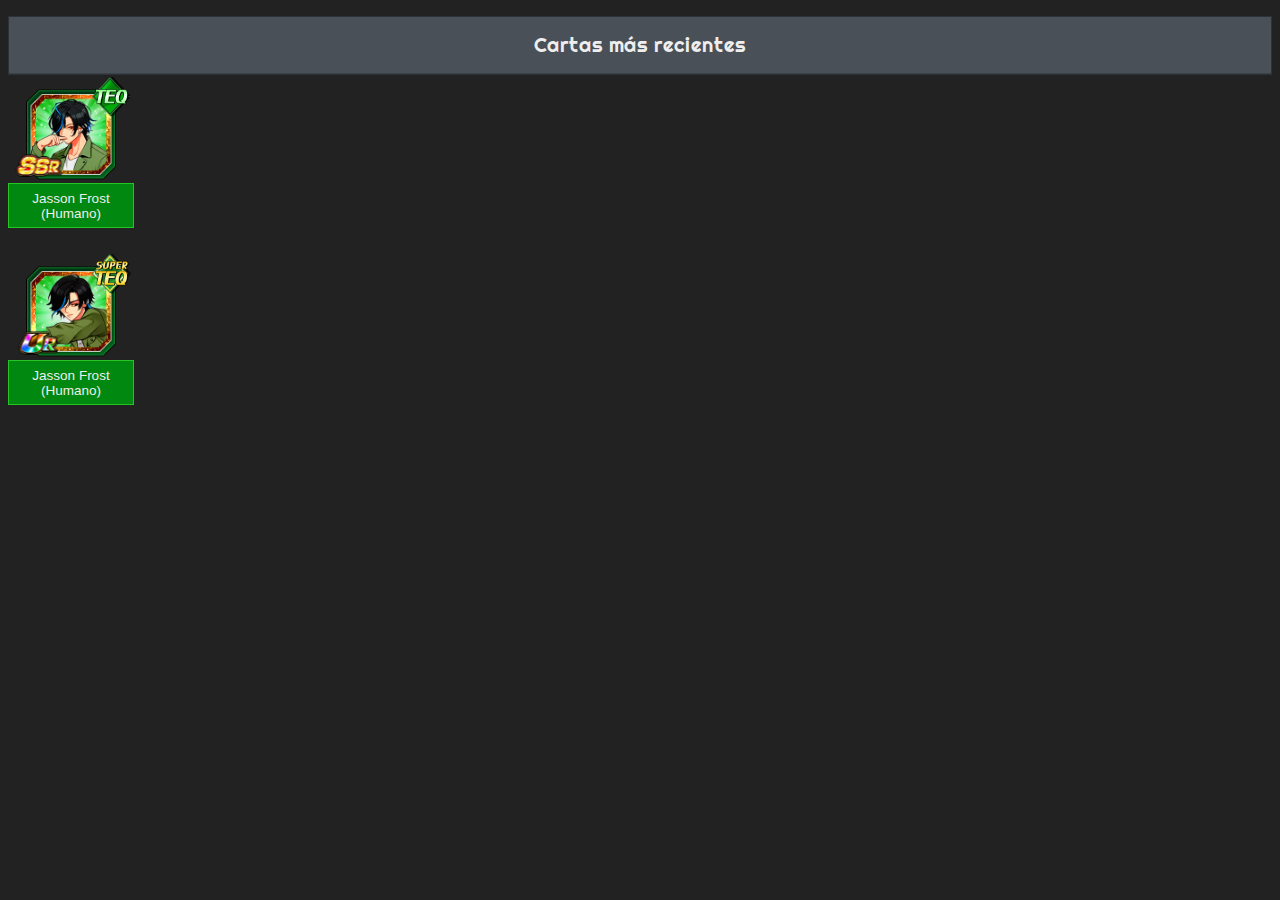
<file: index.html>
<!DOCTYPE html>
<html lang="es">
<head>
    <meta charset="UTF-8">
    <link rel="stylesheet" href="style.css">
    <title>X4 Heroes Wiki</title>
</head>

<body class="dark loaded" data-v-app="" czshortcut-listen="true">
        <div class="col-12 mt-3">
            <div id="recent-cards" class="card">
                <h5 class="card-header text-center righteous">Cartas más recientes</h5>
            </div>
            <div class="card-body">
                <div class="row align-items-center justify-content-center">
                    <div class="col-auto">
                        <a class="card-thumb-wrapper" href="Card00001.html" style="width: 126px; height: 153;">
                            <div class="card-thumb" style="transform: scale(0.9);">
                                <!--v-if-->
                                <img class="card-thumb-bg" src="thumb/TEQ.png" loading="lazy" alt="">
                                <!--v-if-->
                                <img class="card-thumb-character" src="Cards/card_00001_thumb.png" loading="lazy" alt="Thumbnail image for Jasson Frost">
                                <!--v-if-->
                                <img class="card-rarity" src="Rarity/cha_rare_sm_ssr.png" loading="lazy">
                                <img class="card-element" src="Type/TEQ_icon.png" loading="lazy">
                                <!--v-if-->
                                <!--v-if-->
                                <!--v-if-->
                                <div class="card-info-box dokkan-box teq">
                                    <span style="font-size: 15px;">Jasson Frost (Humano)</span>
                                </div>
                            </div>
                        </a>
                    </div>
                    <div class="col-auto">
                        <a class="card-thumb-wrapper" href="Card00002.html" style="width: 126px; height: 153;">
                            <div class="card-thumb" style="transform: scale(0.9);">
                                <!--v-if-->
                                <img class="card-thumb-bg" src="thumb/TEQ.png" loading="lazy" alt="">
                                <!--v-if-->
                                <img class="card-thumb-character" src="Cards/card_00002_thumb.png" loading="lazy" alt="Thumbnail image for Jasson Frost">
                                <!--v-if-->
                                <img class="card-rarity" src="Rarity/cha_rare_sm_ur.png" loading="lazy">
                                <img class="card-element" src="Type/STEQ_icon.png" loading="lazy">
                                <!--v-if-->
                                <!--v-if-->
                                <!--v-if-->
                                <div class="card-info-box dokkan-box teq">
                                    <span style="font-size: 15px;">Jasson Frost (Humano)</span>
                                </div>
                            </div>
                        </a>
                </div>
            </div>
        </div>
    </div>
</body>
</file>
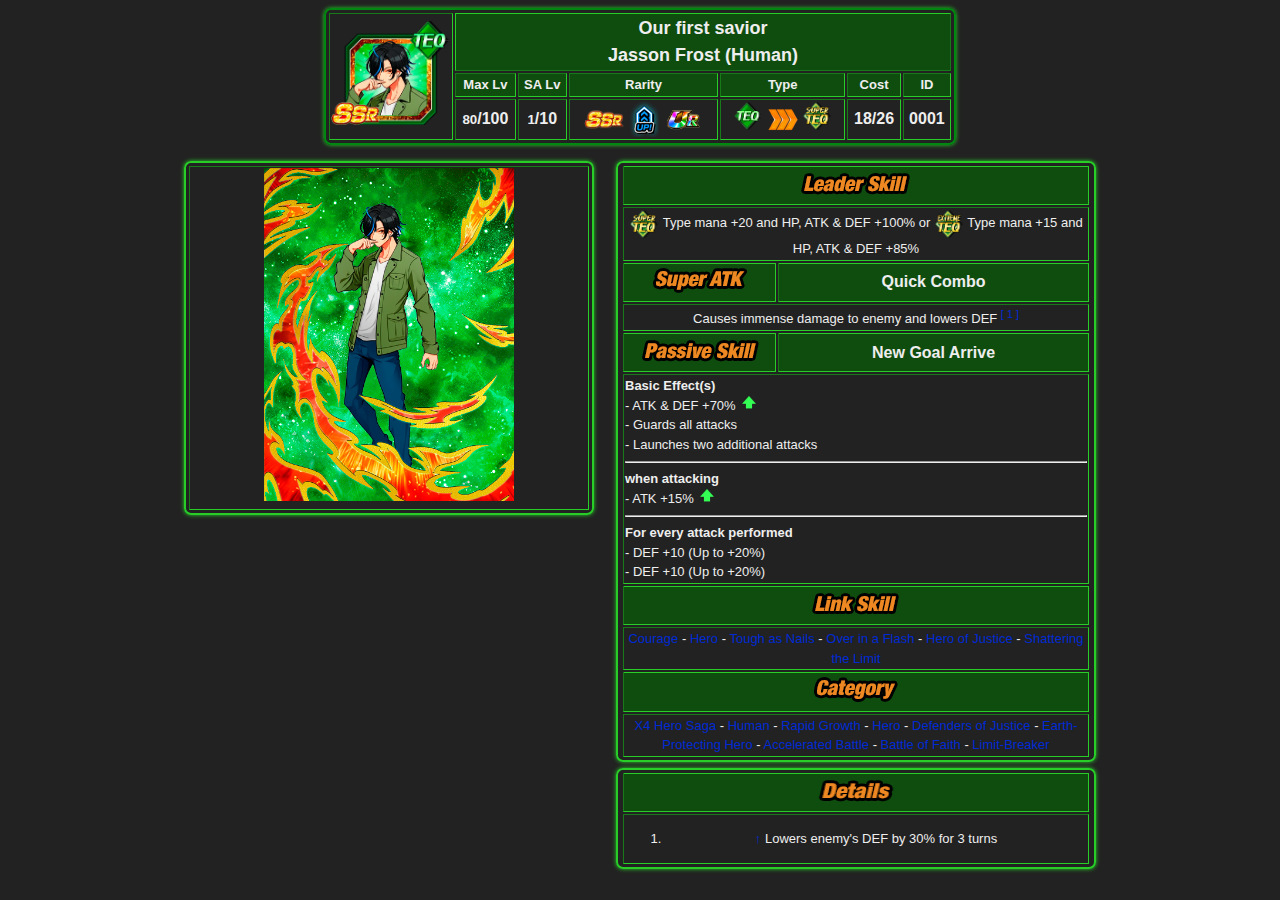
<file: Card 00001.html>
<!DOCTYPE html>
<html lang="es">

<head>
    <meta charset="UTF-8">
    <link rel="stylesheet" href="style.css">
    <title>Our first savior Jasson Frost (Human)</title>
</head>
<body class="dark loaded">
    <table style="padding: 1px; border: 2px solid #008811;border-radius: 7px;-moz-border-radius: 7px;-webkit-border-radius: 7px;box-shadow: 0 0 4px #28CD28;" border="2" align="center" width="50%">
    <tbody>
        <tr>
            <td style="width: 100px; border-color: #28CD28" rowspan="3">
                <span>
                    <a>
                        <img src="Cards/card_00001_icon.png" decoding="async" loading="lazy" width="120" height="105" data-image-name="Card 1 thumb.png" data-image-key="card_1_thumb.png" data-relevant="1" data-scr="Cards/Placeholder_Icon.png">
                    </a>
                </span>
            </td>
            <td style="border-style: outset; border-color: #28CD28; font-size: large; background: #0f4d0f;" colspan="6">
                <center>
                    <b>Our first savior<br> Jasson Frost (Human)</b>
                </center>
            </td>
        </tr>
        <tr>
            <td style="font-size: small; background: #0f4d0f; border-color: #28CD28">
                <center>
                    <b>Max Lv</b>
                </center>
            </td>
            <td style="font-size: small; background: #0f4d0f; border-color: #28CD28">
                <center>
                    <b>SA Lv</b>
                </center>
            </td>
            <td style="font-size: small; background: #0f4d0f; border-color: #28CD28">
                <center>
                    <b>Rarity</b>
                </center>
            </td>
            <td style="font-size: small; background: #0f4d0f; border-color: #28CD28">
                <center>
                    <b>Type</b>
                </center>
            </td>
            <td style="font-size: small; background: #0f4d0f; border-color: #28CD28">
                <center>
                    <b>Cost</b>
                </center>
            </td>
            <td style="font-size: small; background: #0f4d0f; border-color: #28CD28">
                <center>
                    <b>ID</b>
                </center>
            </td>
        </tr>
        <tr>
           <td style="border-color: #28CD28;">
            <center>
                <b><small>80</small>/100</b>
            </center>
           </td>
           <td style="border-color: #28CD28;">
            <center>
                <b><small>1</small>/10</b>
            </center>
           </td>
           <td style="border-color: #28CD28;">
            <center>
                <span>
                    <a>
                        <img src="Rarity/SSR_icon.png" decoding="async" loading="lazy" width="40" height="21" style="vertical-align: middle;" data-relevant="1">
                    </a>
                </span>
                <span>
                    <a>
                        <img src="Rarity/Level_up.png" decoding="async" loading="lazy" width="30" height="36" style="vertical-align: middle;" data-relevant="0">
                    </a>
                </span>
                <span>
                    <a>
                        <img src="Rarity/UR_icon.png" decoding="async" loading="lazy" width="40" height="21" style="vertical-align: middle;" data-relevant="1">
            </center>
           </td>
           <td style="border-color: #28CD28;">
            <center>
                <span>
                    <a>
                        <img src="Type/TEQ_icon.png" decoding="async" loading="lazy" width="30" height="30" data-relevant="1">
                    </a>
                </span>
                <span>
                    <a>
                        <img src="Type/Arrow3OrangeRight.png" decoding="async" loading="lazy" width="30" height="23" data-relevant="0">
                    </a>
                </span>
                <span>
                    <a>
                        <img src="Type/STEQ_icon.png" decoding="async" loading="lazy" width="30" height="30" data-relevant="1">
                    </a>
                </span>
            </center>
           </td>
           <td style="border-color: #28CD28;">
            <center>
                <b>18/26</b>
            </center>
           </td>
           <td style="border-color: #28CD28;">
            <center>
                <b>0001</b>
            </center>
           </td>
        </tr>
    </tbody>
</table>
<div style="clear: both; overflow: hidden;"></div>
<div class="card-row">
    <div class="lefttablecard" style="float: left;">
    <table style="margin-left:0; margin-top: 6px; padding: 1px; border: 2px solid #28CD28; border-radius: 7px;-moz-border-radius: 7px; -webkit-border-radius: 7px; box-shadow:0 0 4px #28CD28; width: 95%;" border="2px solid black" align="center"width="100%">
        <tbody>
            <tr>
                <td style="border-color: #28CD28;">
                    <center>
                        <span class="advanced-tooltip tooltips-init-complete">
                            <span>
                                <a>
                                    <img class="mw-file-element lazyloaded" src="Cards/card_00001_artwork.png" decoding="async" loading="lazy" width="250" height="333" data-relevant="1">
                                </a>
                        </span>
                    </center>
                </td>
    </table>
    </div>
    <div class="righttablecard" style="float: right; margin: 0;">
    <table style="margin-top: 6px; padding: 1px 3px; background: transparent none repeat scroll 0% 0%; border: 2px solid #28CD28; border-radius: 7px; box-shadow: 0 0 4px #28CD28; font-size: small; text-align: center;" border="2" width="100%" align="right">
        <tbody>
            <td colspan="2" style="border-top-style: outset; border-color: #28CD28; background: #0f4d0f; width: 33%;">
                <span>
                    <span>
                        <img class="mw-file-element lazyloaded" src="Skills/Leader_Skill.png" decoding="async" loading="lazy" width="120" height="30" data-relevant="0">
                    </span>
                </span>
            </td>
            <tr>
                <td style="border-color: #28CD28;"colspan="2">
                    <span>
                        <a>
                            <img class="mw-file-element lazyloaded" src="Type/STEQ_icon.png" decoding="async" loading="lazy" width="30" height="30" style="vertical-align: middle;" data-relevant="0">
                        </a>
                    </span>
                    Type mana +20 and HP, ATK & DEF +100% or
                    <span>
                        <a>
                            <img class="mw-file-element lazyloaded" src="Type/ETEQ_icon.png" decoding="async" loading="lazy" width="30" height="30" style="vertical-align: middle;" data-relevant="0">
                        </a>
                    </span>
                    Type mana +15 and HP, ATK & DEF +85%
                </td>
            </tr>
            <tr>
                <td style="border-top-style: outset; border-color: #28CD28; background-color: #0f4d0f; width: 33%;">
                    <span>
                        <a>
                            <img class="mw-file-element lazyloaded" src="Skills/Super_atk.png" decoding="async" loading="lazy" width="100" height="30" data-relevant="0">
                        </a>
                    </span>
                </td>
                <td style="border-top-style: outset; border-color: #28CD28; background-color: #ffffff; background: #0f4d0f; font-size: medium;">
                    <strong>Quick Combo</strong>
                </td>
            </tr>
            <tr>
                <td style="border-color: #28CD28;" colspan="2">
                    Causes immense damage to enemy and lowers DEF
                    <sup id="cite_ref-1" class="reference">
                        <a href="#cite_note-1">
                            <span class="cite-bracket">[</span>
                            1
                            <span class="cite-bracket">]</span>
                        </a> 
                </td>
            </tr>
            <tr>
                <td style="border-top-style: outset; border-color: #28CD28; background: #0f4d0f; width: 33%;">
                    <span>
                        <span>
                            <img class="mw-file-element lazyloaded" src="Skills/Passive_skill.png" decoding="async" loading="lazy" width="130" height="30" data-relevant="0">
                        </span>
                    </span>
                </td>
                <td style="border-top-style: outset; border-color: #28CD28; background: #0f4d0f; font-size: medium;">
                    <strong>New Goal Arrive</strong>
                </td>
            </tr>
            <tr>
                <td style="border-color: #28CD28;" colspan="2">
                    <div style="text-align: left;">
                        <b>Basic Effect(s)</b>
                        <br>
                        - ATK & DEF +70%
                        <span>
                            <img class="mw-file-element lazyloaded" src="Skills/Passive_Skill_Up_Arrow.png" decoding="async" loading="lazy" width="20" height="14" data-relevant="0">
                        </span>
                        <br>
                        - Guards all attacks
                        <br>
                        - Launches two additional attacks
                        <hr>
                        <b>when attacking</b>
                        <br>
                        - ATK +15%
                        <span>
                            <img class="mw-file-element lazyloaded" src="Skills/Passive_Skill_Up_Arrow.png" decoding="async" loading="lazy" width="20" height="14" data-relevant="0">
                        </span>
                        <hr>
                        <b>For every attack performed</b>
                        <br>
                        - DEF +10 (Up to +20%)
                        <br>
                        - DEF +10 (Up to +20%)
                    </div>
                </td>
            </tr>
            <tr>
                <span>
                    <td style="border-top-style: outset; border-color: #28CD28; background: #0f4d0f; text-align: center;" colspan="2">
                        <a>
                            <img class="mw-file-element lazyloaded" src="Skills/Link_skill.png" decoding="async" loading="lazy" width="100" height="30" data-relevant="0">
                        </a>
                </span>
            </tr>
            <tr>
                <td style="border-color: #28CD28;" colspan="2">
                    <center>
                        <span class="advanced-tooltip tooltips-init-complete">
                            <a href="#" title="Courage">Courage</a>
                        </span>
                        -
                        <span class="advanced-tooltip tooltips-init-complete">
                            <a href="#" title="Hero">Hero</a>
                        </span>
                        -
                        <span class="advanced-tooltip tooltips-init-complete">
                            <a href="#" title="Tough as Nails">Tough as Nails</a>
                        </span>
                        -
                        <span class="advanced-tooltip tooltips-init-complete">
                            <a href="#" title="Over in a Flash">Over in a Flash</a>
                        </span>
                        -
                        <span class="advanced-tooltip tooltips-init-complete">
                            <a href="#" title="Hero of Justice">Hero of Justice</a>
                        </span>
                        -
                        <span class="advanced-tooltip tooltips-init-complete">
                            <a href="#" title="Shattering the Limit">Shattering the Limit</a>
                        </span>
                    </center>
            </tr>
            <tr>
                <td style="border-top-style: outset; border-color: #28CD28; font-size: small; background: #0f4d0f; text-align: center;" colspan="2">
                    <a>
                        <img class="mw-file-element lazyloaded" src="Skills/Category.png" decoding="async" loading="lazy" width="90" height="30" data-relevant="0">
                    </a>
                </td>
            </tr>
            <tr>
                <td style="border-color: #28CD28;" colspan="2">
                    <a href="#" title="X4 Hero Saga">X4 Hero Saga</a>
                    -
                    <a href="#" title="Human">Human</a>
                    -
                    <a href="#" title="Rapid Growth">Rapid Growth</a>
                    -
                    <a href="#" title="Hero">Hero</a>
                    -
                    <a href="#" title="Defenders of Justice">Defenders of Justice</a>
                    -
                    <a href="#" title="Earth-Protecting Hero">Earth-Protecting Hero</a>
                    -
                    <a href="#" title="Accelerated Battle">Accelerated Battle</a>
                    -
                    <a href="#" title="Battle of Faith">Battle of Faith</a>
                    -
                    <a href="#" title="Limit-Breaker">Limit-Breaker</a>

            </tr>
        </tbody>
    </table>
    <table style="margin-top: 6px; padding: 1px 3px; background: transparent none repeat scroll 0% 0%; border: 2px solid #28CD28; border-radius: 7px; box-shadow: 0 0 4px #28CD28; font-size: small; text-align: center;" border="2" width="100%" align="right">
        <tbody>
            <tr>
                 <td style="border-top-style: outset; border-color: #28CD28; background: #0f4d0f;">
                    <a>
                        <img class="mw-file-element lazyloaded" src="Skills/Details.png" decoding="async" loading="lazy" width="90" height="30" data-relevant="0">
                    </a>
                </td>
            </tr>
            <tr>
                <td>
                    <div>
                       <ol class="reference">
                        <li id="cite_note-1">
                            <span>
                                <a href="#cite_ref-1" aria-label="Jump Up" title="Jump Up">↑</a>
                            </span>
                            <span>Lowers enemy's DEF by 30% for 3 turns</span>
                        </li>
                       </ol> 
                    </div>
                </td>
            </tr>
        </tbody>
    </tabe>
    </div>
</div>
</body>
</file>
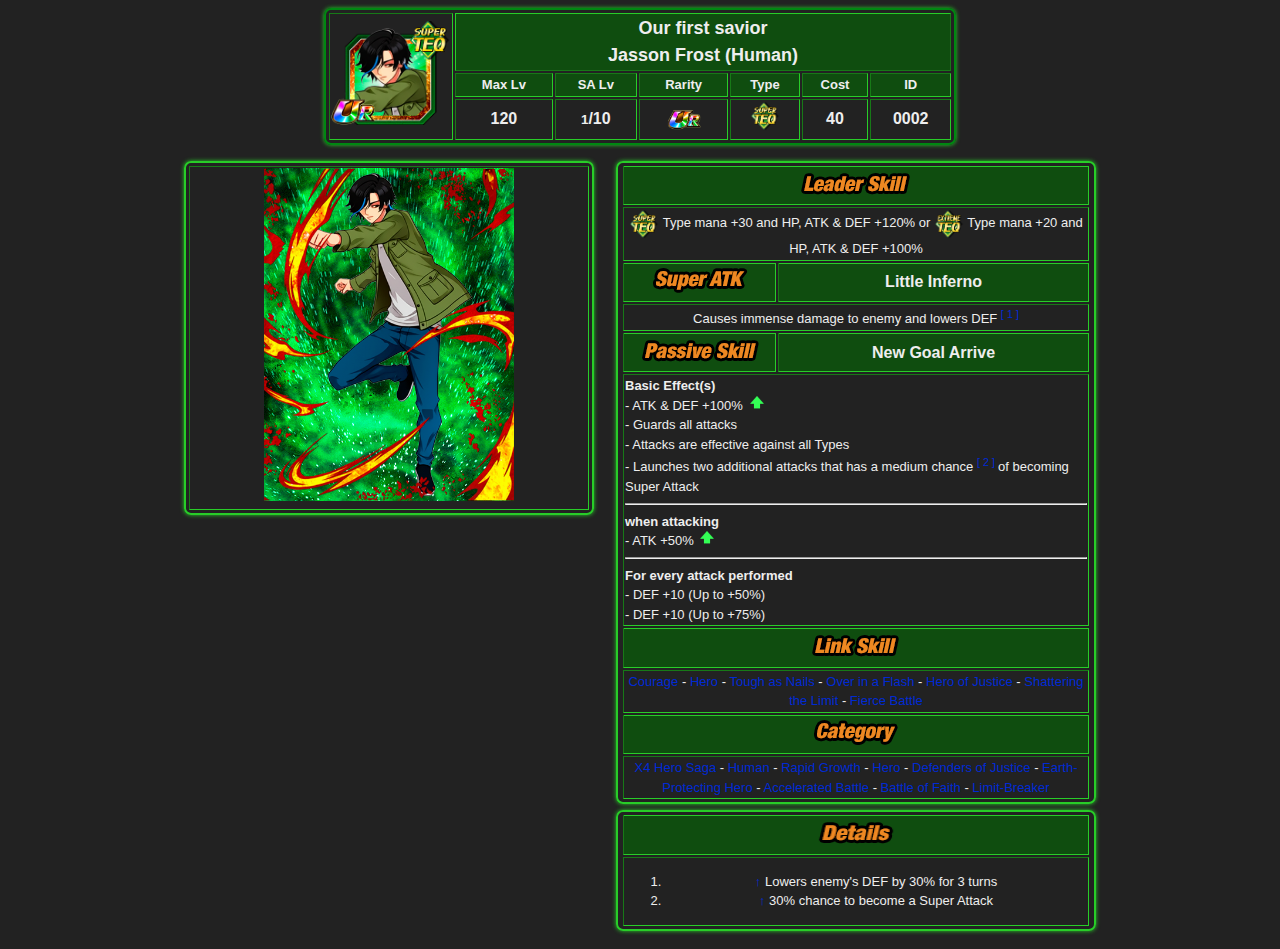
<file: card 00002.html>
<!DOCTYPE html>
<html lang="es">

<head>
    <meta charset="UTF-8">
    <link rel="stylesheet" href="style.css">
    <title>Our first savior Jasson Frost (Human)</title>
</head>

<body class="dark loaded">
    <table style="padding: 1px; border: 2px solid #008811;border-radius: 7px;-moz-border-radius: 7px;-webkit-border-radius: 7px;box-shadow: 0 0 4px #28CD28;" border="2" align="center" width="50%">
     <tbody>
        <tr>
            <td style="width: 100px; border-color: #28CD28" rowspan="3">
                <span>
                    <a>
                        <img src="Cards/card_00002_icon.png" decoding="async" loading="lazy" width="120" height="105" data-image-name="Card 1 thumb.png" data-image-key="card_1_thumb.png" data-relevant="1" data-scr="Cards/Placeholder_Icon.png">
                    </a>
                </span>
            </td>
            <td style="border-style: outset; border-color: #28CD28; font-size: large; background: #0f4d0f;" colspan="6">
                <center>
                    <b>Our first savior<br> Jasson Frost (Human)</b>
                </center>
            </td>
        </tr>
        <tr>
            <td style="font-size: small; background: #0f4d0f; border-color: #28CD28">
                <center>
                    <b>Max Lv</b>
                </center>
            </td>
            <td style="font-size: small; background: #0f4d0f; border-color: #28CD28">
                <center>
                    <b>SA Lv</b>
                </center>
            </td>
            <td style="font-size: small; background: #0f4d0f; border-color: #28CD28">
                <center>
                    <b>Rarity</b>
                </center>
            </td>
            <td style="font-size: small; background: #0f4d0f; border-color: #28CD28">
                <center>
                    <b>Type</b>
                </center>
            </td>
            <td style="font-size: small; background: #0f4d0f; border-color: #28CD28">
                <center>
                    <b>Cost</b>
                </center>
            </td>
            <td style="font-size: small; background: #0f4d0f; border-color: #28CD28">
                <center>
                    <b>ID</b>
                </center>
            </td>
        </tr>
        <tr>
           <td style="border-color: #28CD28;">
            <center>
                <b>120</b>
            </center>
           </td>
           <td style="border-color: #28CD28;">
            <center>
                <b><small>1</small>/10</b>
            </center>
           </td>
           <td style="border-color: #28CD28;">
            <center>
                <span>
                    <a>
                        <img src="Rarity/UR_icon.png" decoding="async" loading="lazy" width="40" height="21" style="vertical-align: middle;" data-relevant="1">
                    </a>
                </span>
            </center>
           </td>
           <td style="border-color: #28CD28;">
            <center>
                <span>
                    <a>
                        <img src="Type/STEQ_icon.png" decoding="async" loading="lazy" width="30" height="30" data-relevant="1">
                    </a>
                </span>
            </center>
           </td>
           <td style="border-color: #28CD28;">
            <center>
                <b>40</b>
            </center>
           </td>
           <td style="border-color: #28CD28;">
            <center>
                <b>0002</b>
            </center>
           </td>
        </tr>
    </tbody>
</table>
<div style="clear: both; overflow: hidden;"></div>
<div class="card-row">
    <div class="lefttablecard" style="float: left;">
    <table style="margin-left:0; margin-top: 6px; padding: 1px; border: 2px solid #28CD28; border-radius: 7px;-moz-border-radius: 7px; -webkit-border-radius: 7px; box-shadow:0 0 4px #28CD28; width: 95%;" border="2px solid black" align="center"width="100%">
        <tbody>
            <tr>
                <td style="border-color: #28CD28;">
                    <center>
                        <span class="advanced-tooltip tooltips-init-complete">
                            <span>
                                <a>
                                    <img class="mw-file-element lazyloaded" src="Cards/card_00002_artwork.png" decoding="async" loading="lazy" width="250" height="333" data-relevant="1">
                                </a>
                        </span>
                    </center>
                </td>
    </table>
    </div>
    <div class="righttablecard" style="float: right; margin: 0;">
    <table style="margin-top: 6px; padding: 1px 3px; background: transparent none repeat scroll 0% 0%; border: 2px solid #28CD28; border-radius: 7px; box-shadow: 0 0 4px #28CD28; font-size: small; text-align: center;" border="2" width="100%" align="right">
        <tbody>
            <td colspan="2" style="border-top-style: outset; border-color: #28CD28; background: #0f4d0f; width: 33%;">
                <span>
                    <span>
                        <img class="mw-file-element lazyloaded" src="Skills/Leader_Skill.png" decoding="async" loading="lazy" width="120" height="30" data-relevant="0">
                    </span>
                </span>
            </td>
            <tr>
                <td style="border-color: #28CD28;"colspan="2">
                    <span>
                        <a>
                            <img class="mw-file-element lazyloaded" src="Type/STEQ_icon.png" decoding="async" loading="lazy" width="30" height="30" style="vertical-align: middle;" data-relevant="0">
                        </a>
                    </span>
                    Type mana +30 and HP, ATK & DEF +120% or
                    <span>
                        <a>
                            <img class="mw-file-element lazyloaded" src="Type/ETEQ_icon.png" decoding="async" loading="lazy" width="30" height="30" style="vertical-align: middle;" data-relevant="0">
                        </a>
                    </span>
                    Type mana +20 and HP, ATK & DEF +100%
                </td>
            </tr>
            <tr>
                <td style="border-top-style: outset; border-color: #28CD28; background-color: #0f4d0f; width: 33%;">
                    <span>
                        <a>
                            <img class="mw-file-element lazyloaded" src="Skills/Super_atk.png" decoding="async" loading="lazy" width="100" height="30" data-relevant="0">
                        </a>
                    </span>
                </td>
                <td style="border-top-style: outset; border-color: #28CD28; background-color: #ffffff; background: #0f4d0f; font-size: medium;">
                    <strong>Little Inferno</strong>
                </td>
            </tr>
            <tr>
                <td style="border-color: #28CD28;" colspan="2">
                    Causes immense damage to enemy and lowers DEF
                    <sup id="cite_ref-1" class="reference">
                        <a href="#cite_note-1">
                            <span class="cite-bracket">[</span>
                            1
                            <span class="cite-bracket">]</span>
                        </a> 
                </td>
            </tr>
            <tr>
                <td style="border-top-style: outset; border-color: #28CD28; background: #0f4d0f; width: 33%;">
                    <span>
                        <span>
                            <img class="mw-file-element lazyloaded" src="Skills/Passive_skill.png" decoding="async" loading="lazy" width="130" height="30" data-relevant="0">
                        </span>
                    </span>
                </td>
                <td style="border-top-style: outset; border-color: #28CD28; background: #0f4d0f; font-size: medium;">
                    <strong>New Goal Arrive</strong>
                </td>
            </tr>
            <tr>
                <td style="border-color: #28CD28;" colspan="2">
                    <div style="text-align: left;">
                        <b>Basic Effect(s)</b>
                        <br>
                        - ATK & DEF +100%
                        <span>
                            <img class="mw-file-element lazyloaded" src="Skills/Passive_Skill_Up_Arrow.png" decoding="async" loading="lazy" width="20" height="14" data-relevant="0">
                        </span>
                        <br>
                        - Guards all attacks
                        <br>
                        - Attacks are effective against all Types
                        <br>
                        - Launches two additional attacks that has a medium chance
                        <sup id="cite_ref-1" class="reference">
                        <a href="#cite_note-1">
                            <span class="cite-bracket">[</span>
                            2
                            <span class="cite-bracket">]</span>
                        </a>
                        </sup>
                        of becoming Super Attack
                        <hr>
                        <b>when attacking</b>
                        <br>
                        - ATK +50%
                        <span>
                            <img class="mw-file-element lazyloaded" src="Skills/Passive_Skill_Up_Arrow.png" decoding="async" loading="lazy" width="20" height="14" data-relevant="0">
                        </span>
                        <hr>
                        <b>For every attack performed</b>
                        <br>
                        - DEF +10 (Up to +50%)
                        <br>
                        - DEF +10 (Up to +75%)
                    </div>
                </td>
            </tr>
            <tr>
                <span>
                    <td style="border-top-style: outset; border-color: #28CD28; background: #0f4d0f; text-align: center;" colspan="2">
                        <a>
                            <img class="mw-file-element lazyloaded" src="Skills/Link_skill.png" decoding="async" loading="lazy" width="100" height="30" data-relevant="0">
                        </a>
                </span>
            </tr>
            <tr>
                <td style="border-color: #28CD28;" colspan="2">
                    <center>
                        <span class="advanced-tooltip tooltips-init-complete">
                            <a href="#" title="Courage">Courage</a>
                        </span>
                        -
                        <span class="advanced-tooltip tooltips-init-complete">
                            <a href="#" title="Hero">Hero</a>
                        </span>
                        -
                        <span class="advanced-tooltip tooltips-init-complete">
                            <a href="#" title="Tough as Nails">Tough as Nails</a>
                        </span>
                        -
                        <span class="advanced-tooltip tooltips-init-complete">
                            <a href="#" title="Over in a Flash">Over in a Flash</a>
                        </span>
                        -
                        <span class="advanced-tooltip tooltips-init-complete">
                            <a href="#" title="Hero of Justice">Hero of Justice</a>
                        </span>
                        -
                        <span class="advanced-tooltip tooltips-init-complete">
                            <a href="#" title="Shattering the Limit">Shattering the Limit</a>
                        </span>
                        -
                        <span class="advanced-tooltip tooltips-init-complete">
                            <a href="#" title="Fierce Battle">Fierce Battle</a>
                        </span>
                    </center>
            </tr>
            <tr>
                <td style="border-top-style: outset; border-color: #28CD28; font-size: small; background: #0f4d0f; text-align: center;" colspan="2">
                    <a>
                        <img class="mw-file-element lazyloaded" src="Skills/Category.png" decoding="async" loading="lazy" width="90" height="30" data-relevant="0">
                    </a>
                </td>
            </tr>
            <tr>
                <td style="border-color: #28CD28;" colspan="2">
                    <a href="#" title="X4 Hero Saga">X4 Hero Saga</a>
                    -
                    <a href="#" title="Human">Human</a>
                    -
                    <a href="#" title="Rapid Growth">Rapid Growth</a>
                    -
                    <a href="#" title="Hero">Hero</a>
                    -
                    <a href="#" title="Defenders of Justice">Defenders of Justice</a>
                    -
                    <a href="#" title="Earth-Protecting Hero">Earth-Protecting Hero</a>
                    -
                    <a href="#" title="Accelerated Battle">Accelerated Battle</a>
                    -
                    <a href="#" title="Battle of Faith">Battle of Faith</a>
                    -
                    <a href="#" title="Limit-Breaker">Limit-Breaker</a>

            </tr>
        </tbody>
    </table>
    <table style="margin-top: 6px; padding: 1px 3px; background: transparent none repeat scroll 0% 0%; border: 2px solid #28CD28; border-radius: 7px; box-shadow: 0 0 4px #28CD28; font-size: small; text-align: center;" border="2" width="100%" align="right">
        <tbody>
            <tr>
                 <td style="border-top-style: outset; border-color: #28CD28; background: #0f4d0f;">
                    <a>
                        <img class="mw-file-element lazyloaded" src="Skills/Details.png" decoding="async" loading="lazy" width="90" height="30" data-relevant="0">
                    </a>
                </td>
            </tr>
            <tr>
                <td>
                    <div>
                       <ol class="reference">
                        <li id="cite_note-1">
                            <span>
                                <a href="#cite_ref-1" aria-label="Jump Up" title="Jump Up">↑</a>
                            </span>
                            <span>Lowers enemy's DEF by 30% for 3 turns</span>
                        </li>
                        <li id="cite_note-2">
                            <span>
                                <a href="#cite_ref-2" aria-label="Jump Up" title="Jump Up">↑</a>
                            </span>
                            <span>30% chance to become a Super Attack </span>
                        </li>
                       </ol> 
                    </div>
                </td>
            </tr>
        </tbody>
    </tabe>
    </div>
</div>
</body>
</file>
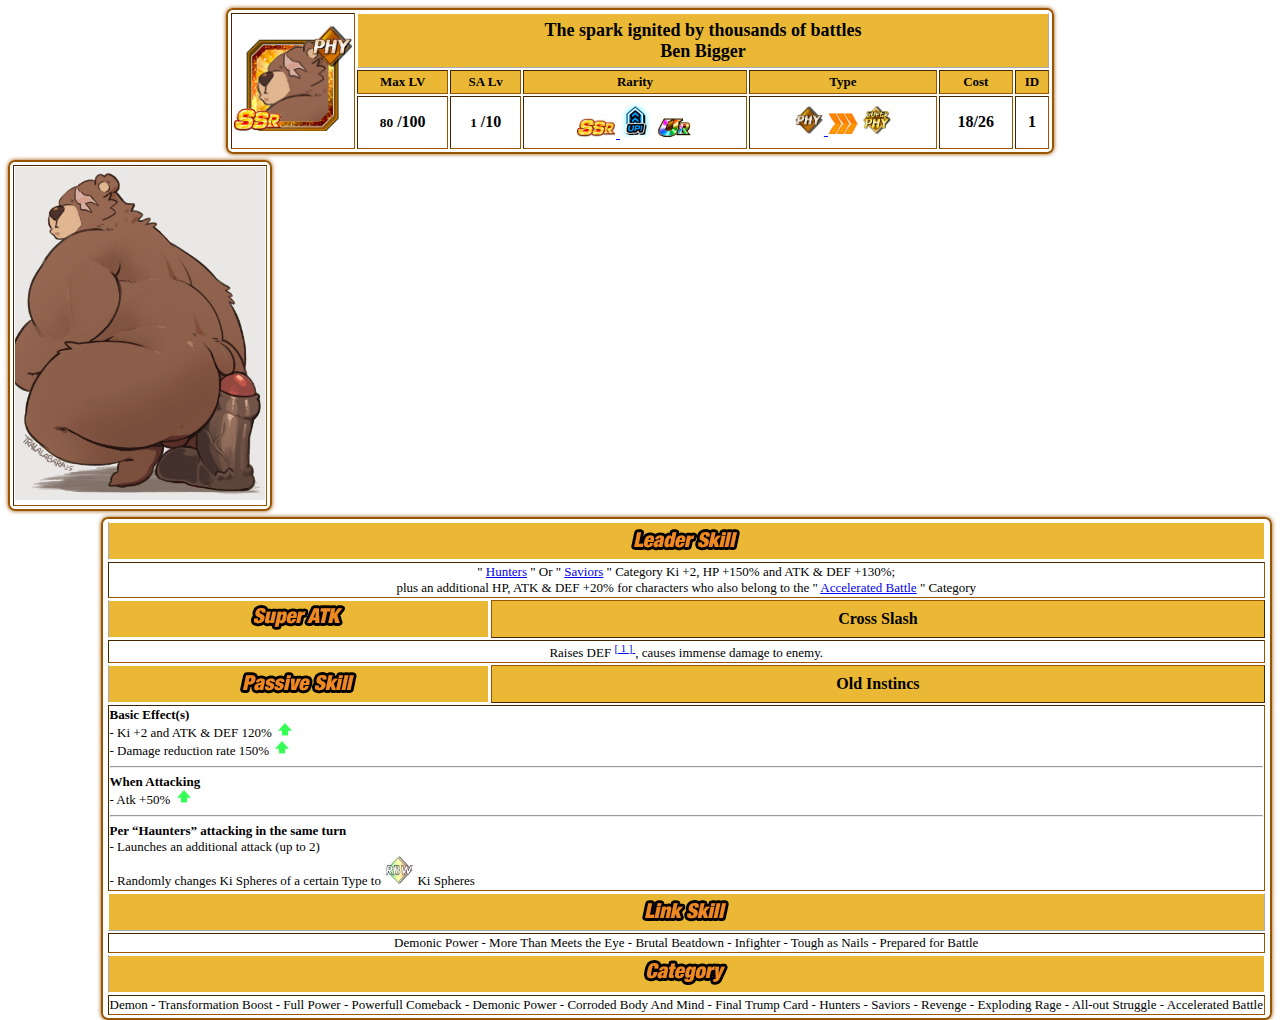
<file: The Spark Ignited By Thousands Of Battles Ben Bigger.html>
<!Doctype html>

<table style="padding: 1px; border: 2px solid #995500;border-radius: 7px;-moz-border-radius: 7px;-webkit-radius: 7px; box-shadow:0 0 4px #995500;" border="2" width="828" height="145.75" align="center">
    <tbody>
        <tr>
            <td style="width: 100px;" rowspan="3">
              <span typeof="mw:file">
                    <a class="mw-file-description image" href="Cards/Placeholder_Icon.png">
                        <img class="mw-file-element lazyloaded" src="Cards/Placeholder_Icon.png" decoding="async" loading="lazy" width="120" height="105" data-image-name="Card 1 thumb.png" data-image-key="card_1_thumb.png" data-relevant="1" data-scr="Cards/Placeholder_Icon.png">
                    </a>
            </span>
            </td>
            <td style="border-style: outset; border-color: #ffffff; font-size: large; background:#eab834;" colspan="6">
                <center>
                    <b>
                        The spark ignited by thousands of battles
                        <br>
                        Ben Bigger
                    </b>
                </center>
            </td>
        </tr>
        <tr>
            <td style="font-size: small; background: #eab834;">
                <center>
                    <b>Max LV</b>
                </center>
            </td>
            <td style="font-size: small; background: #eab834;">
                <center>
                    <b>SA Lv</b>
                </center>
            </td>
            <td style="font-size: small; background: #eab834;">
                <center>
                    <b>Rarity</b>
                </center>
            </td>
            <td style="font-size: small; background: #eab834;">
                <center>
                    <b>Type</b>
                </center>
            </td>
            <td style="font-size: small; background: #eab834;">
                <center>
                    <b>Cost</b>
                </center>
            </td>
            <td style="font-size: small; background: #eab834;">
                <center>
                    <b>ID</b>
                </center>
            </td>
        </tr>
        <tr>
            <td>
                <center>
                    <b><small>80</small>
                        /100</b>
                </center>
            </td>
            <td>
                <center>
                    <b><small>1</small>
                        /10</b>
                </center>
            </td>
            <td>
                <center>
                    <span typeof="mw:myfile">
                        <a href="Rarity/SSR_icon.png" title="Category:SSR">
                            <img class="mw-file-element lazyloaded" src="Rarity/SSR_icon.png" decoding="async" loading="lazy" width="40" height="21" data-image-name="SSR_icon.png" data-image-key="ssr_icon.png" data-relevant="1" data-scr="Rarity/SSR_icon.png">
                        </a>
                    </span>
                    <span typeof="mw:myfile">
                        <span>
                            <img class="mw-file-element lazyloaded" src="Rarity/Level_up.png" decoding="async" loading="lazy" width="30" height="36" data-image-name="Level_up.png" data-image-key="level_up.png" data-relevant="0" data-scr="Rarity/Level_up.png">
                        </span>
                    </span>
                    <span typeof="mw:myfile">
                        <a href="Rarity/UR_icon.png" title="Category:UR">
                            <img class="mw-file-element lazyloaded" src="Rarity/UR_icon.png" decoding="async" loading="lazy" width="40" height="21" data-image-name="UR_icon.png" data-image-key="ur_icon.png" data-relevant="1" data-scr="Rarity/UR_icon.png">
                        </a>
                    </span>
                </center>
            </td>
            <td>
                <center>
                    <span typeof="mw:myfile">
                        <a href="Type/PHY_icon.png" title="Category:PHY">
                            <img class="mw-file-element lazyloaded" src="Type/PHY_icon.png" decoding="async" loading="lazy" width="30" height="30" data-image-name="PHY_icon.png" data-image-key="phy_icon.png" data-relevant="1" data-scr="Type/PHY_icon.png">
                        </a>
                    </span>
                    <span>
                        <img class="mw-file-element lazyloaded" src="Type/Arrow3OrangeRight.png" decoding="async" loading="lazy" width="30" height="23" data-image-name="Arrow3OrangeRight.png" data-image-key="arrow3orangeright.png" data-relevant="0" data-scr="Type/Arrow3OrangeRight.png">
                    </span>
                    <span typeof="mw:myfile">
                        <a href="Type/SPHY_icon.png" title="Category:Super PHY">
                            <img class="mw-file-element lazyloaded" src="Type/SPHY_icon.png" decoding="async" loading="lazy" width="30" height="30" data-image-name="SPHY_icon.png" data-image-key="sphy_icon.png" data-relevant="1" data-scr="Type/SPHY_icon.png">
                        </a>
                    </span>
                </center>
            </td>
            <td>
                <center>
                    <b>18/26</b>
                </center>
            </td>
            <td>
                <center>
                    <b>1</b>
                </center>
        </tr>
    </tbody>
</table>
<div style="clear: both; overflow: hidden;"></div>
<div class="lefttablecard" style="float:left;">
    <table style="margin-left:0; margin-top: 6px; padding: 1px; border: 2px solid #995500; border-radius: 7px;-moz-border-radius: 7px; -webkit-border-radius: 7px; box-shadow:0 0 4px #995500;" border="2px solid black" align="center"width="100%">
        <tbody>
            <tr>
                <td>
                    <center>
                        <span class="advanced-tooltip tooltips-init-complete">
                            <span type="mw:myfile">
                                <a class="mw-file-description image" href="Cards/card_1_artwork.png">
                                    <img class="mw-</div>file-element lazyloaded" src="Cards/card_1_artwork.png" decoding="async" loading="lazy" width="250" height="333" data-image-name="card_1_artwork.png" data-image-key="card_1_artwork.png" data-relevant="1" data-scr="Cards/card_1_artwork.png">
                                </a>
                        </span>
                    </center>
                </td>
    </table>
</div>
<div class="righttablecard" style="float:right; margin: 0;">
    <table style="margin-top: 6px; padding: 1px 3px; background: transparent none repeat scroll 0% 0%; border: 2px solid #995500; border-radius: 7px; box-shadow: 0 0 4px #995500; font-size: small;text-align: center;" border="2" width="100%" align="right">
        <tbody>
            <td colspan="2" style="border-top-style: outset; border-color: #ffffff; background: #eab834; width: 33%;">
                <span class="mw-default-size" type="mw:myfile">
                    <span>
                        <img class="mw-file-element lazyloaded" src="Skills/Leader_Skill.png" decoding="async" loading="lazy" width="120" height="30" data-image-name="Leader_Skill.png" data-image-key="leader_skill.png" data-relevant="0" data-scr="Skills/Leader_Skill.png">
                    </span>
                </span>
            </td>
            <tr>
                <td colspan="2">
                    "
                    <a href="Category/Hunters.html" title="Hunters">Hunters</a>
                    " Or "
                    <a href="Category/Saviors.html" title="Saviors">Saviors</a>
                    " Category Ki +2, HP +150% and ATK & DEF +130%;
                    <br>
                    plus an additional HP, ATK & DEF +20% for characters who also belong to the "
                    <a href="Category/Accelerated Battle.html" title="Accelerated Battle">Accelerated Battle</a>
                    " Category
                </td>
            </tr>
            <tr>
                <td style="border-top-style: outset; border-color: #ffffff; background: #eab834; width: 33%;">
                    <span class="mw-default-size" typeof="mw:myfile">
                        <a>
                            <img class="mw-file-element lazyloaded" src="Skills/Super_atk.png" decoding="async" loading="lazy" width="100" height="30" data-image-name="Super_atk.png" data-image-key="super_atk.png" data-relevant="0" data-scr="Skills/Super_atk.png">
                        </a>
                    </span>
                </td>
                <td style="border-style: outset; background-color: #ffffff; background: #eab834; font-size: medium; color: black;">
                    <strong>Cross Slash</strong>
                </td>
            </tr>
            <tr>
                <td colspan="2">
                    Raises DEF
                    <sup id="cite_ref-1" class="reference">
                        <a href="#cite_note-1">
                            <span class="cite_bracket">[</span>
                            1
                            <span class="cite_bracket">]</span>
                        </a> 
                    </sup>
                    , causes immense damage to enemy.
                </td>
            </tr>
            <tr>
                <td style="border-top-style: outset; border-color: #ffffff; background: #eab834; width: 33%;">
                    <span class="mw-default-size" typeof="mw:myfile">
                        <span>
                            <img class="mw-file-element lazyloaded" src="Skills/Passive_skill.png" decoding="async" loading="lazy" width="130" height="30" data-image-name="Passive_skill.png" data-image-key="passive_skill.png" data-relevant="0" data-scr="Skills/Passive_skill.png">
                        </span>
                    </span>
                </td>
                <td style="border-style: outset; background-color: #ffffff; background: #eab834; font-size: medium; color: black;">
                    <strong>Old Instincs</strong>
                </td>
            </tr>
            <tr>
                <td colspan="2">
                    <div style="text-align: left;">
                        <b>Basic Effect(s)</b>
                        <br>
                        - Ki +2 and ATK & DEF 120%
                        <span typeof="mw:myfile">
                            <span>
                                <img class="mw-file-element lazyloaded" src="Skills/Passive_Skill_Up_Arrow.png" decoding="async" loading="lazy" width="20" height="14" data-image-name="Passive_Skill_Up_Arrow.png" data-image-key="passive_skill_up_arrow.png" data-relevant="0" data-scr="Skills/Passive_Skill_Up_Arrow.png">
                            </span>
                        </span>
                        <br>
                        - Damage reduction rate 150%
                        <span typeof="mw:myfile">
                            <span>
                                <img class="mw-file-element lazyloaded" src="Skills/Passive_Skill_Up_Arrow.png" decoding="async" loading="lazy" width="20" height="14" data-image-name="Passive_Skill_Up_Arrow.png" data-image-key="passive_skill_up_arrow.png" data-relevant="0" data-scr="Skills/Passive_Skill_Up_Arrow.png">
                            </span>
                        </span>
                        <hr>
                        <b>When Attacking</b>
                        <br>
                        - Atk +50%
                        <span typeof="mw:myfile">
                            <span>
                                <img class="mw-file-element lazyloaded" src="Skills/Passive_Skill_Up_Arrow.png" decoding="async" loading="lazy" width="20" height="14" data-image-name="Passive_Skill_Up_Arrow.png" data-image-key="passive_skill_up_arrow.png" data-relevant="0" data-scr="Skills/Passive_Skill_Up_Arrow.png">
                            </span>
                        </span>
                        <hr>
                        <b>Per “Haunters” attacking in the same turn</b>
                        <br>
                        - Launches an additional attack (up to 2)
                        <br>
                        - Randomly changes Ki Spheres of a certain Type to
                        <span typeof="mw:myfile">
                            <a title="Raindow Ki">
                                <img class="mw-file-element lazyloaded" src="Type/Rainbow_icon.png" decoding="async" loading="lazy" width="30" height="30" data-image-name="Rainbow_icon.png" data-image-key="rainbow_icon.png" data-relevant="1" data-scr="Type/Rainbow_icon.png">
                            </a>
                        </span>
                        Ki Spheres
                    </div>
            </tr>
            <tr>
                <span class="mw-default-size" typeof="mw:myfile">
                    <td style="border-style: outset; border-color: #ffffff; font-size: small; background: #eab834; text-align: center;" colspan="2">
                        <a>
                            <img class="mw-file-element lazyloaded" src="Skills/Link_skill.png" decoding="async" loading="lazy" width="100" height="30" data-image-name="Link_skill.png" data-image-key="link_skill.png" data-relevant="0" data-scr="Skills/Link_skill.png">
                        </a>
                    </td>
                </span>
            </tr>
            <tr>
                <td colspan="2">
                    <center>
                        <span class="advanced-tooltip tooltips-init-complete">
                            <a>Demonic Power</a>
                        </span>
                        -
                        <span class="advanced-tooltip tooltips-init-complete">
                            <a>More Than Meets the Eye</a>
                        </span>
                        -
                        <span class="advanced-tooltip tooltips-init-complete">
                            <a>Brutal Beatdown</a>
                        </span>
                        -
                        <span class="advanced-tooltip tooltips-init-complete">
                            <a>Infighter</a>
                        </span>
                        -
                        <span class="advanced-tooltip tooltips-init-complete">
                            <a>Tough as Nails</a>
                        </span>
                        -
                        <span class="advanced-tooltip tooltips-init-complete">
                            <a>Prepared for Battle</a>
                        </span>
                    </center>
                </td>
            </tr>
            <tr>
                <td style="border-top-style: outset; border-color: #ffffff; font-size: small; background: #eab834; text-align: center;" colspan="2">
                    <center>
                        <span class="mw-default-size" typeof="mw:myfile">
                            <a>
                                <img class="mw-file-element lazyloaded" src="Skills/Category.png" decoding="async" loading="lazy" width="90" height="30" data-image-name="Category.png" data-image-key="category.png" data-relevant="0" data-scr="Skills/Category.png">
                            </a>
                        </span>
                    </center>
                </td>
            </tr>
            <tr>
                <td colspan="2">
                    <center>
                        <a>Demon</a>
                        -
                        <a>Transformation Boost</a>
                        -
                        <a>Full Power</a>
                        -
                        <a>Powerfull Comeback</a>
                        -
                        <a>Demonic Power</a>
                        -
                        <a>Corroded Body And Mind</a>
                        -
                        <a>Final Trump Card</a>
                        -
                        <a>Hunters</a>
                        -
                        <a>Saviors</a>
                        -
                        <a>Revenge</a>
                        -
                        <a>Exploding Rage</a>
                        -
                        <a>All-out Struggle</a>
                        -
                        <a>Accelerated Battle</a>
                    </center>
                </td>
            </tr>
        </tbody>
    </table>
</div>
</file>
<file: style.css>
:root {
	--bs-blue: #3459e6;
	--bs-indigo: #6610f2;
	--bs-purple: #6f42c1;
	--bs-pink: #d63384;
	--bs-red: #da292e;
	--bs-orange: #f8765f;
	--bs-yellow: #f4bd61;
	--bs-green: #2fb380;
	--bs-teal: #20c997;
	--bs-cyan: #287bb5;
	--bs-black: #000;
	--bs-white: #fff;
	--bs-gray: #6c757d;
	--bs-gray-dark: #343a40;
	--bs-gray-100: #f8f9fa;
	--bs-gray-200: #e9ecef;
	--bs-gray-300: #dee2e6;
	--bs-gray-400: #ced4da;
	--bs-gray-500: #adb5bd;
	--bs-gray-600: #6c757d;
	--bs-gray-700: #495057;
	--bs-gray-800: #343a40;
	--bs-gray-900: #212529;
	--bs-primary: #3459e6;
	--bs-secondary: #fff;
	--bs-success: #2fb380;
	--bs-info: #287bb5;
	--bs-warning: #f4bd61;
	--bs-danger: #da292e;
	--bs-light: #f8f9fa;
	--bs-dark: #222;
	--bs-teq: #208020;
	--bs-agl: #202080;
	--bs-str: #802020;
	--bs-phy: #B08020;
	--bs-int: #802080;
	--bs-gray: #000;
	--bs-primary-rgb: 52, 89, 230;
	--bs-secondary-rgb: 255, 255, 255;
	--bs-success-rgb: 47, 179, 128;
	--bs-info-rgb: 40, 123, 181;
	--bs-warning-rgb: 244, 189, 97;
	--bs-danger-rgb: 218, 41, 46;
	--bs-light-rgb: 248, 249, 250;
	--bs-dark-rgb: 34, 34, 34;
	--bs-primary-text-emphasis: rgb(20.8, 35.6, 92);
	--bs-secondary-text-emphasis: #666666;
	--bs-success-text-emphasis: rgb(18.8, 71.6, 51.2);
	--bs-info-text-emphasis: rgb(16, 49.2, 72.4);
	--bs-warning-text-emphasis: rgb(97.6, 75.6, 38.8);
	--bs-danger-text-emphasis: rgb(87.2, 16.4, 18.4);
	--bs-light-text-emphasis: #495057;
	--bs-dark-text-emphasis: #495057;
	--bs-primary-bg-subtle: rgb(214.4, 221.8, 250);
	--bs-secondary-bg-subtle: white;
	--bs-success-bg-subtle: rgb(213.4, 239.8, 229.6);
	--bs-info-bg-subtle: rgb(212, 228.6, 240.2);
	--bs-warning-bg-subtle: rgb(252.8, 241.8, 223.4);
	--bs-danger-bg-subtle: rgb(247.6, 212.2, 213.2);
	--bs-light-bg-subtle: rgb(251.5, 252, 252.5);
	--bs-dark-bg-subtle: #ced4da;
	--bs-primary-border-subtle: rgb(173.8, 188.6, 245);
	--bs-secondary-border-subtle: white;
	--bs-success-border-subtle: rgb(171.8, 224.6, 204.2);
	--bs-info-border-subtle: rgb(169, 202.2, 225.4);
	--bs-warning-border-subtle: rgb(250.6, 228.6, 191.8);
	--bs-danger-border-subtle: rgb(240.2, 169.4, 171.4);
	--bs-light-border-subtle: #e9ecef;
	--bs-dark-border-subtle: #adb5bd;
	--bs-white-rgb: 255, 255, 255;
	--bs-black-rgb: 0, 0, 0;
	--bs-font-sans-serif: Inter, -apple-system, BlinkMacSystemFont, "Segoe UI", Roboto, "Helvetica Neue", Arial, sans-serif, "Apple Color Emoji", "Segoe UI Emoji", "Segoe UI Symbol";
	--bs-font-monospace: SFMono-Regular, Menlo, Monaco, Consolas, "Liberation Mono", "Courier New", monospace;
	--bs-gradient: linear-gradient(180deg, rgba(255, 255, 255, 0.15), rgba(255, 255, 255, 0));
	--bs-body-font-family: var(--bs-font-sans-serif);
	--bs-body-font-size: 1rem;
	--bs-body-font-weight: 400;
	--bs-body-line-height: 1.5;
	--bs-body-color: #222;
	--bs-body-color-rgb: 34, 34, 34;
	--bs-body-bg: #fff;
	--bs-body-bg-rgb: 255, 255, 255;
	--bs-emphasis-color: #000;
	--bs-emphasis-color-rgb: 0, 0, 0;
	--bs-secondary-color: rgba(34, 34, 34, 0.75);
	--bs-secondary-color-rgb: 34, 34, 34;
	--bs-secondary-bg: #e9ecef;
	--bs-secondary-bg-rgb: 233, 236, 239;
	--bs-tertiary-color: rgba(34, 34, 34, 0.5);
	--bs-tertiary-color-rgb: 34, 34, 34;
	--bs-tertiary-bg: #f8f9fa;
	--bs-tertiary-bg-rgb: 248, 249, 250;
	--bs-heading-color: var(--bs-primary-color);
	--bs-link-color: #002AD4;
	--bs-link-color-rgb: 0, 42, 212;
	--bs-link-decoration: none;
	--bs-link-hover-color: rgb(0, 33.6, 169.6);
	--bs-link-hover-color-rgb: 0, 34, 170;
	--bs-code-color: #d63384;
	--bs-highlight-color: #222;
	--bs-highlight-bg: rgb(252.8, 241.8, 223.4);
	--bs-border-width: 1px;
	--bs-border-style: solid;
	--bs-border-color: #dee2e6;
	--bs-border-color-translucent: rgba(0, 0, 0, 0.175);
	--bs-border-radius: 0;
	--bs-border-radius-sm: 0;
	--bs-border-radius-lg: 0;
	--bs-border-radius-xl: 1rem;
	--bs-border-radius-xxl: 2rem;
	--bs-border-radius-2xl: var(--bs-border-radius-xxl);
	--bs-border-radius-pill: 0;
	--bs-box-shadow: 0 1px 2px rgba(0, 0, 0, 0.05);
	--bs-box-shadow-sm: 0 0.125rem 0.25rem rgba(0, 0, 0, 0.075);
	--bs-box-shadow-lg: 0 1px 3px 0 rgba(0, 0, 0, 0.1), 0 1px 2px 0 rgba(0, 0, 0, 0.06);
	--bs-box-shadow-inset: inset 0 1px 2px rgba(0, 0, 0, 0.075);
	--bs-focus-ring-width: 0.25rem;
	--bs-focus-ring-opacity: 0.25;
	--bs-focus-ring-color: rgba(52, 89, 230, 0.25);
	--bs-form-valid-color: #2fb380;
	--bs-form-valid-border-color: #2fb380;
	--bs-form-invalid-color: #da292e;
	--bs-form-invalid-border-color: #da292e;
}

a {
	text-decoration: none;
	color: var(--bs-link-color);
}

img.lazyloaded {
	opacity: 1;
	transition: opacity .3s ease-out;
}

#app {
    min-height: 100vh;
    display: flex;
    flex-direction: column;
}

body {
	font-family: var(--bs-body-font-family);
	font-size: var(--bs-body-font-size);
	font-weight: var(--bs-body-font-weight);
	line-height: var(--bs-body-line-height);
	color: var(--bs-body-color);
	text-align: var(--bs-body-text-align);
	-webkit-text-size-adjust: 100%;
}

@font-face {
    font-family: Righteous;
    src: url(Righteous-Regular.ttf);
}

.card-header {
    padding: var(--bs-card-cap-padding-y) var(--bs-card-cap-padding-x);
    margin-bottom: 0;
    border-bottom: var(--bs-card-border-width) solid var(--bs-card-border-color)
}

.righteous {
    font-family: Righteous, sans-serif;
}

body.dark .card-header {
    background-color: #495057;
    color: #eee
}
body.dark {
    background-color: #222222;
    color: #eee;
}

body.dark .card{
    background-color: #343a40;
    border: 1px solid rgba(0, 0, 0, .125);
}

.text-center {
    text-align: center !important;
}

.mt-3 {
    margin-top: 1rem !important;
}

.col-auto {
    flex: 0 0 auto;
    width: auto;
}

.col-12{
    flex: 0 0 auto;
    width: 100%;
}

h5, .h5 {
	font-size: 1.25rem;
}

h6, .h6, h5, .h5, h4, .h4, h3, .h3, h2, .h2, h1, .h1 {
    margin-top: 0;
    font-weight: 500;
    line-height: 1.2;
}

*, ::before, ::after {
    box-sizing: border-box;
}

.card-thumb-wrapper {
    display: inline-block;
    background-color: rgba(0, 0, 0, 0);
}

.card-thumb {
    display:block;
    position:relative;
    width:140px;
    height:170px;
    overflow:hidden;
    text-align:initial !important;
    transform-origin:top left
}

card-thumb.no-info-box {
    height:125px
}

.card-thumb>svg,.card-thumb>img {
    position:absolute;
    transform-origin:top left;
    -webkit-user-select:none;
    -moz-user-select:none;
    user-select:none;
    pointer-events:none;
}

.card-thumb>svg.card-thumb-bg,.card-thumb>img.card-thumb-bg{
    transform:translate3d(20px, 16px, 0) scale3d(0.5, 0.5, 1);
}

.card-thumb>svg.card-thumb-character,.card-thumb>img.card-thumb-character {
    transform:translate3d(7.5px, 0px, 0) scale3d(0.5, 0.5, 1)
}

card-thumb>svg.card-rarity,.card-thumb>img.card-rarity {
    transform:translate3d(5px, 71px, 0)
}
.card-thumb>svg.card-element,.card-thumb>img.card-element {
    transform:translate3d(91px, 0px, 0) scale3d(0.37, 0.37, 1)
}

.card {
	--bs-card-spacer-y: 1rem;
	--bs-card-spacer-x: 1.5rem;
	--bs-card-title-spacer-y: 0.5rem;
	--bs-card-title-color: ;
	--bs-card-subtitle-color: ;
	--bs-card-border-width: var(--bs-border-width);
	--bs-card-border-color: var(--bs-border-color-translucent);
	--bs-card-border-radius: var(--bs-border-radius);
	--bs-card-box-shadow: ;
	--bs-card-inner-border-radius: calc(var(--bs-border-radius) - (var(--bs-border-width)));
	--bs-card-cap-padding-y: 1rem;
	--bs-card-cap-padding-x: 1.5rem;
	--bs-card-cap-bg: rgba(var(--bs-body-color-rgb), 0.03);
	--bs-card-cap-color: ;
	--bs-card-height: ;
	--bs-card-color: ;
	--bs-card-bg: var(--bs-body-bg);
	--bs-card-img-overlay-padding: 1rem;
	--bs-card-group-margin: 0.75rem;
	color: var(--bs-body-color);
	word-wrap: break-word;
}

body.dark .phy {
    background-color: #805b11;
    color: #eee;
}

body.dark .teq {
	background-color: #008811;
	color: #eee;
}

body.dark .phy.phy::before {
	border-color: hsl(40,76.5517241379%,38.431372549%);
}

body.dark .teq.teq::before {
	border-color: hsl(120, 67%, 48%)
}

.phy.phy::after {
	border-color: hsl(40,69.2307692308%,70.7843137255%);
}

.teq .teq::after {
	border-color: hsl(120, 67%, 70.7843137255%);
}

.card-thumb .card-info-box {
	width: 140px;
	height: 50px;
	padding: 4px 5px 5px 5px;
	overflow: hidden;
	display: flex;
	justify-content: center;
	align-items: center;
	transform: translate3d(0, 120px, 0);
	text-align: center;
	line-height: normal;
}

.card-thumb .card-info-box span {
	max-height: 100%;
	overflow: hidden;
}

.dokkan-box::before {
	content: " ";
	position: absolute;
	top: 0;
	left: 0;
	right: 0;
	bottom: 0;
	border: 1px solid;
	pointer-events: none;
}

.lefttablecard,
.righttablecard {
  box-sizing: border-box;
}

.lefttablecard {
  width: 45%;
}

.righttablecard {
  width: 50%;
}

.card-row {
  display: flex;
  justify-content: center;
  align-items: flex-start;
  flex-wrap: wrap;
  max-width: 960px;
  margin: 0 auto;
  box-sizing: border-box;
  padding: 10px 0;
}
</file>
